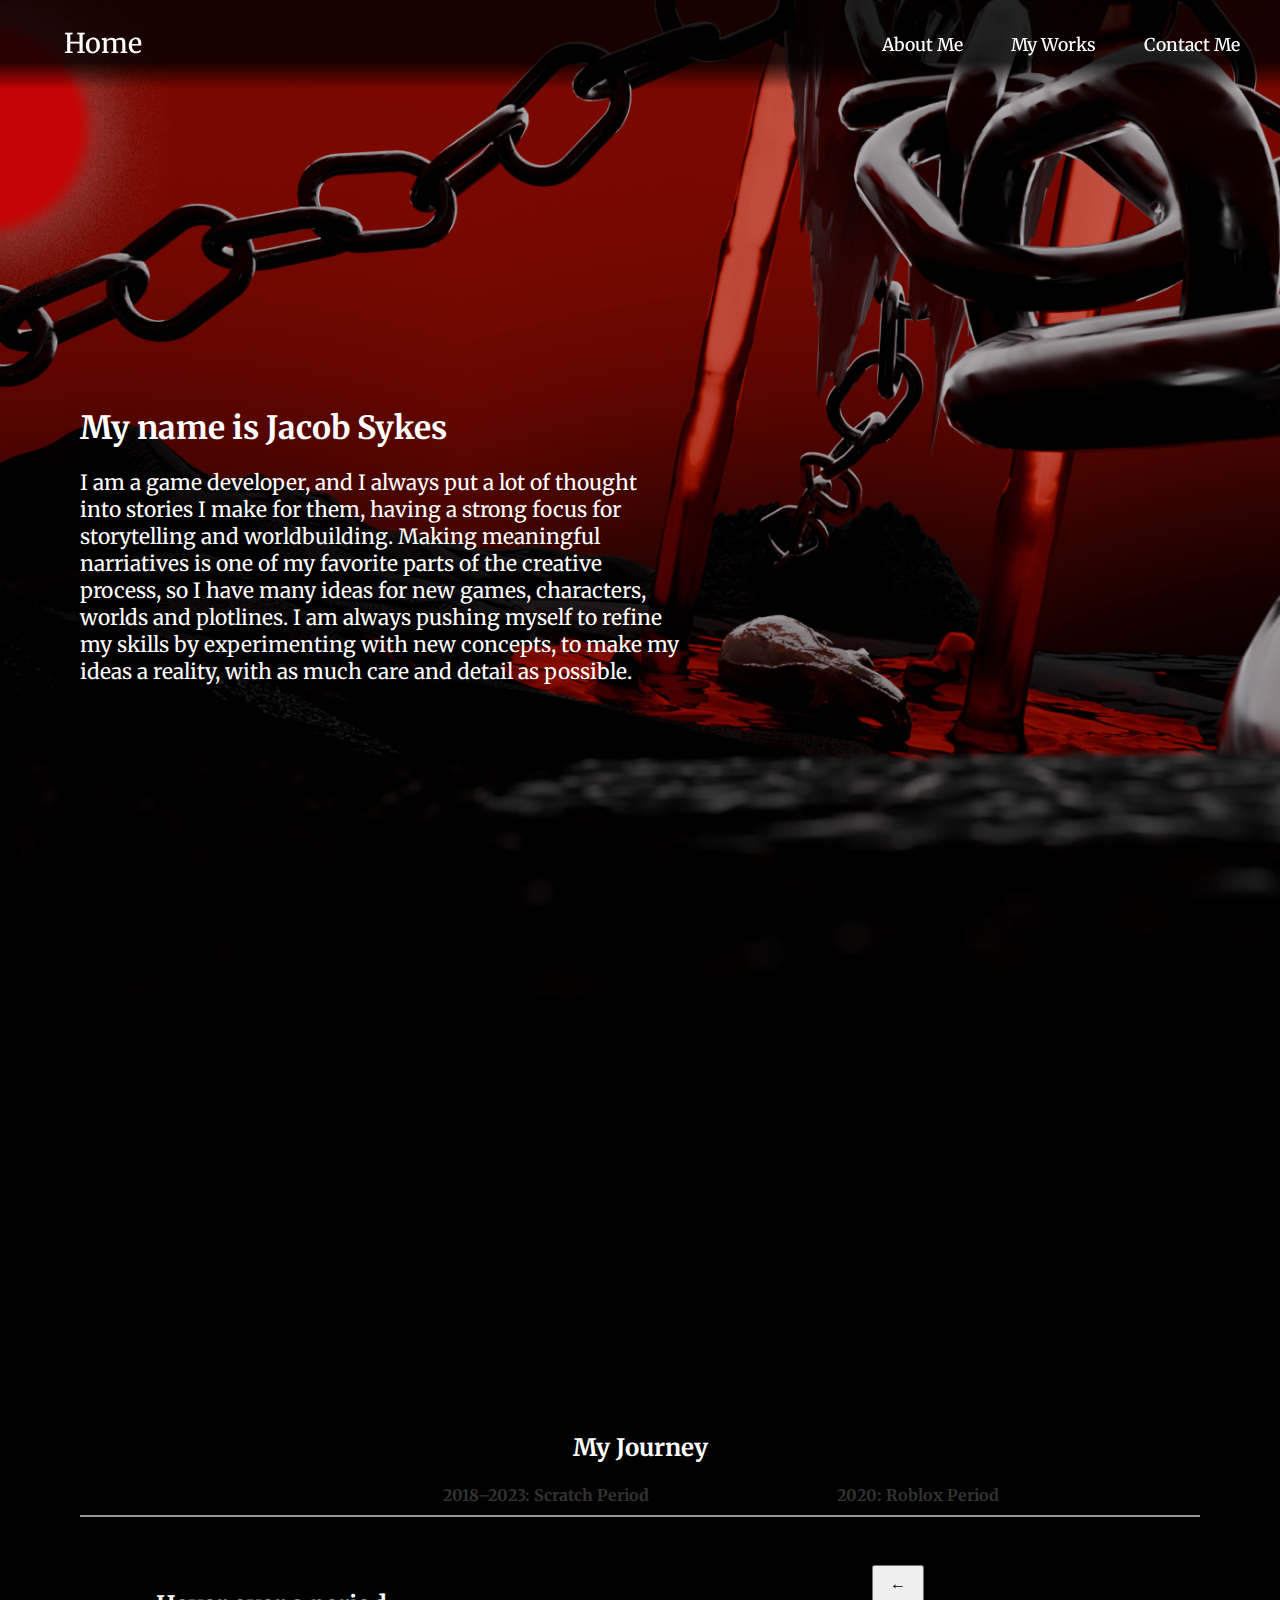
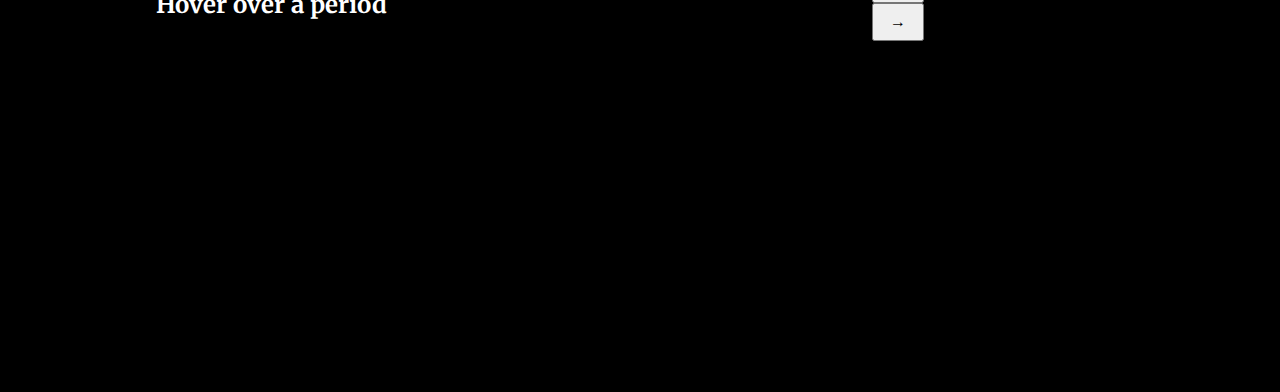
<file: About.html>
<!DOCTYPE html>
<html lang="en">
<head>
    <meta charset="UTF-8">
    <meta name="viewport" content="width=device-width, initial-scale=1.0">
    <link rel="stylesheet" href="AboutStyle.css">
    <title>Document</title>
<!-- Here I linked google fonts to my code, the first two lines connect to google fonts, the third line gets the specific font. -->
    <link rel="preconnect" href="https://fonts.googleapis.com">
    <link rel="preconnect" href="https://fonts.gstatic.com" crossorigin>
    <link href="https://fonts.googleapis.com/css2?family=Merriweather:ital,opsz,wght@0,18..144,300..900;1,18..144,300..900&display=swap" rel="stylesheet">
</head>

<!-- To make the navigation bar at the top of the screen, I have made a header class for the entire navbar itself, a specific class for the home button, since I want it to be on
     a different side to the other buttons, and the other buttons are contained in this own list class. -->
<body>
    <header class="navbar">
        <nav class="nav-container">
            <!-- Different class than the rest of the buttons to allow it to be styled differently -->
            <a class="home-link" href="Index.html">Home</a>
            <!-- Link the href=" " to a html file to change which HTML file is in use, changes the website for example -->
            <ul>
                <li><a href="About.html">About Me</a></li>
                <li><a href="Works.html">My Works</a></li>
                <li><a href="Contact.html">Contact Me</a></li>
            </ul>
        </nav>
    </header>

<!-- The first section, this is the main section of the website, while I could make it into a section class like the others, I have decided not to since its the main part.
     Often times, the main section of a website is named "The hero." Therefor, I decided to name this main class the hero because of that. -->
    <main class="first-section">
    <div class="intro-text">
      <h1>My name is Jacob Sykes</h1>
      <p>I am a game developer, and I always put a lot of thought into stories I make for them, having a strong focus for storytelling and worldbuilding. Making meaningful narriatives is one of my favorite parts of the creative process, so I have many ideas for new games, characters, worlds and plotlines. I am always pushing myself to refine my skills by experimenting with new concepts, to make my ideas a reality, with as much care and detail as possible.</p>
    </div>
  </main>

<section class="second-section">
  <div class="timeline-container">
    <h2>My Journey</h2>

    <div class="timeline">
      <div class="timeline-point" data-period="scratch">
        <span>2018–2023: Scratch Period</span>
      </div>

      <div class="timeline-point" data-period="roblox">
        <span>2020: Roblox Period</span>
      </div>

      <!-- Add more periods as needed -->
    </div>

    <div class="timeline-details">
      <div class="text-content">
        <h3 id="period-title">Hover over a period</h3>
        <p id="period-description"></p>
      </div>

      <div class="image-content">
        <button id="prev-img">←</button>

        <!-- Dynamic media container (image OR video goes here) -->
        <div id="media-container"></div>

        <button id="next-img">→</button>

        <p id="image-caption"></p>
      </div>
    </div>
  </div>
</section>

<!-- This imports javascript into the code. -->
  <script src="snapscroll.js"></script>
  <script src="returntotop.js"></script>
  <script src="AboutTimeline.js"></script>

</body>
</html>
</file>
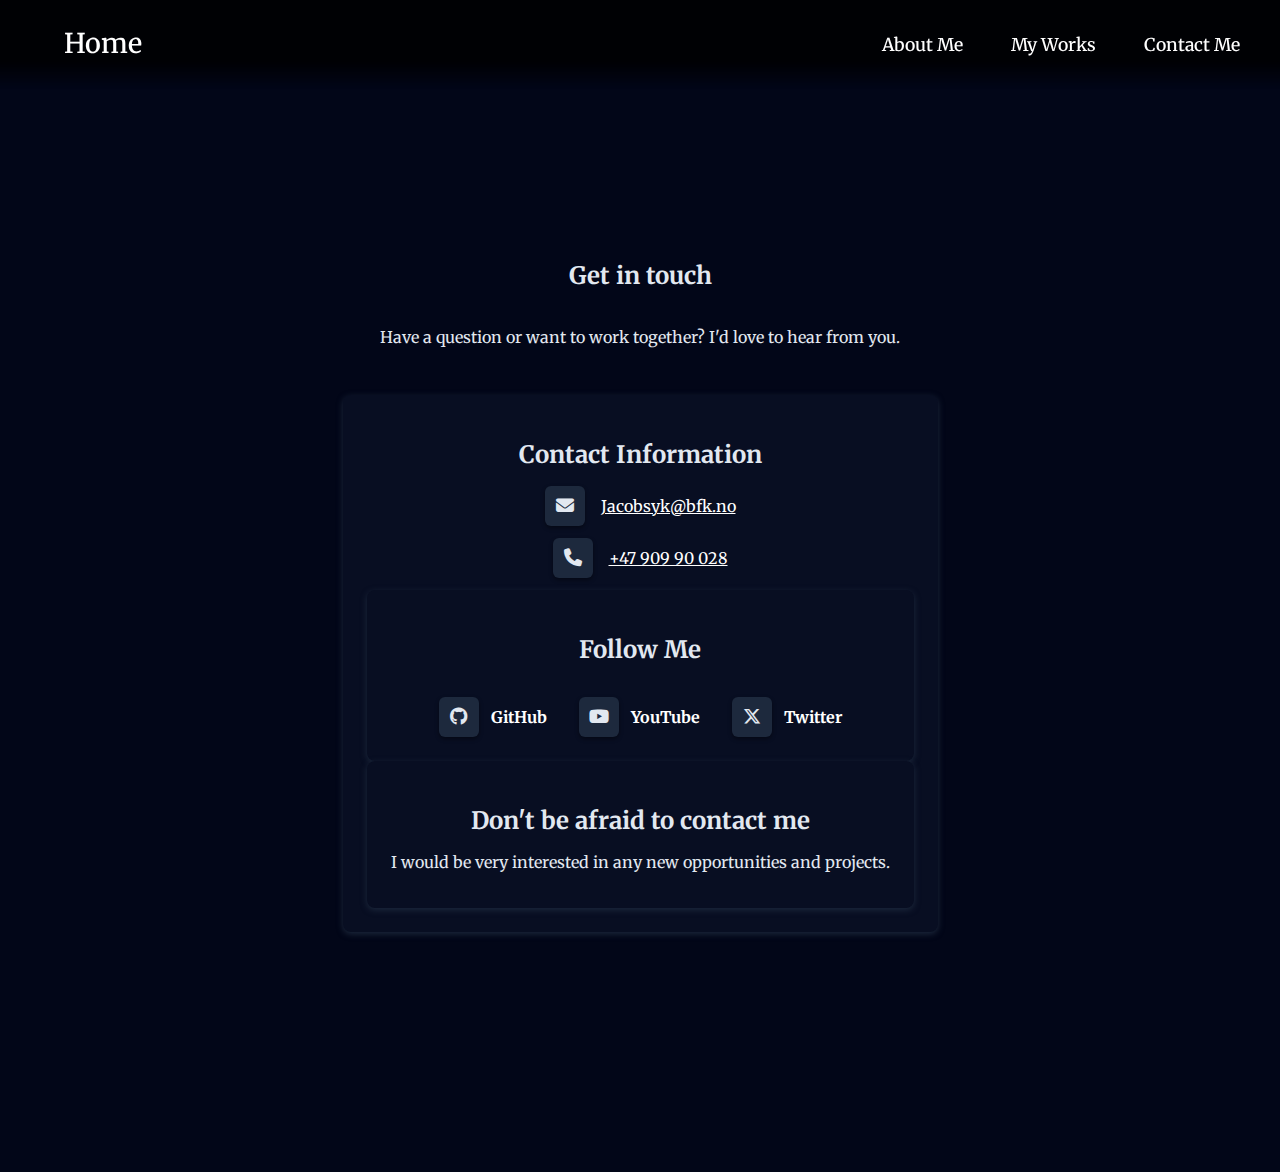
<file: Contact.html>
<!DOCTYPE html>
<html lang="en">
<head>
    <meta charset="UTF-8">
    <meta name="viewport" content="width=device-width, initial-scale=1.0">
    <link rel="stylesheet" href="ContactStyle.css">
    <title>Contact</title>
<!-- Here I linked google fonts to my code, the first two lines connect to google fonts, the third line gets the specific font. -->
    <link rel="preconnect" href="https://fonts.googleapis.com">
    <link rel="preconnect" href="https://fonts.gstatic.com" crossorigin>
    <link href="https://fonts.googleapis.com/css2?family=Merriweather:ital,opsz,wght@0,18..144,300..900;1,18..144,300..900&display=swap" rel="stylesheet">
<!-- Here I linked to font awesome-->
    <link rel="stylesheet" href="https://cdnjs.cloudflare.com/ajax/libs/font-awesome/6.5.0/css/all.min.css">
</head>

<!-- To make the navigation bar at the top of the screen, I have made a header class for the entire navbar itself, a specific class for the home button, since I want it to be on
     a different side to the other buttons, and the other buttons are contained in this own list class. -->
<body>
    <header class="navbar">
        <nav class="nav-container">
            <!-- Different class than the rest of the buttons to allow it to be styled differently -->
            <a class="home-link" href="index.html">Home</a>
            <!-- Link the href=" " to a html file to change which HTML file is in use, changes the website for example -->
            <ul>
                <li><a href="About.html">About Me</a></li>
                <li><a href="Works.html">My Works</a></li>
                <li><a href="Contact.html">Contact Me</a></li>
            </ul>
        </nav>
    </header>


<section class="contact-section">

  <div class="contact-title">
    <h2>Get in touch</h2>
    <p>Have a question or want to work together? I'd love to hear from you.</p>
  </div>


<div class="contact-info">
  <h2>Contact Information</h2>

<p>
  <span class="icon-box"><i class="fa-solid fa-envelope"></i></span>
  <a href="mailto:jacobsyk@bfk.no">Jacobsyk@bfk.no</a>
</p>

<p>
  <span class="icon-box"><i class="fa-solid fa-phone"></i></span>
  <a href="tel:+4790990028">+47 909 90 028</a>
</p>



<div class="socials">
  <h2>Follow Me</h2>

  <div class="socials-links">
    <a href="https://github.com/Icycactus88" target="_blank" class="social-link">
      <span class="icon-box"><i class="fa-brands fa-github"></i></span>
      GitHub
    </a>

    <a href="https://youtube.com/" target="_blank" class="social-link">
      <span class="icon-box"><i class="fa-brands fa-youtube"></i></span>
      YouTube
    </a>

    <a href="https://www.youtube.com/watch?v=dQw4w9WgXcQ" target="_blank" class="social-link">
      <span class="icon-box"><i class="fa-brands fa-x-twitter"></i></span>
      Twitter
    </a>
  </div>
</div>



  <div class="Bottom-text">
    <h2>Don't be afraid to contact me</h2>
    <p>I would be very interested in any new opportunities and projects.</p>
  </div>
</section>

<!-- This imports javascript into the code. -->
  <script src="returntotop.js"></script>
</file>
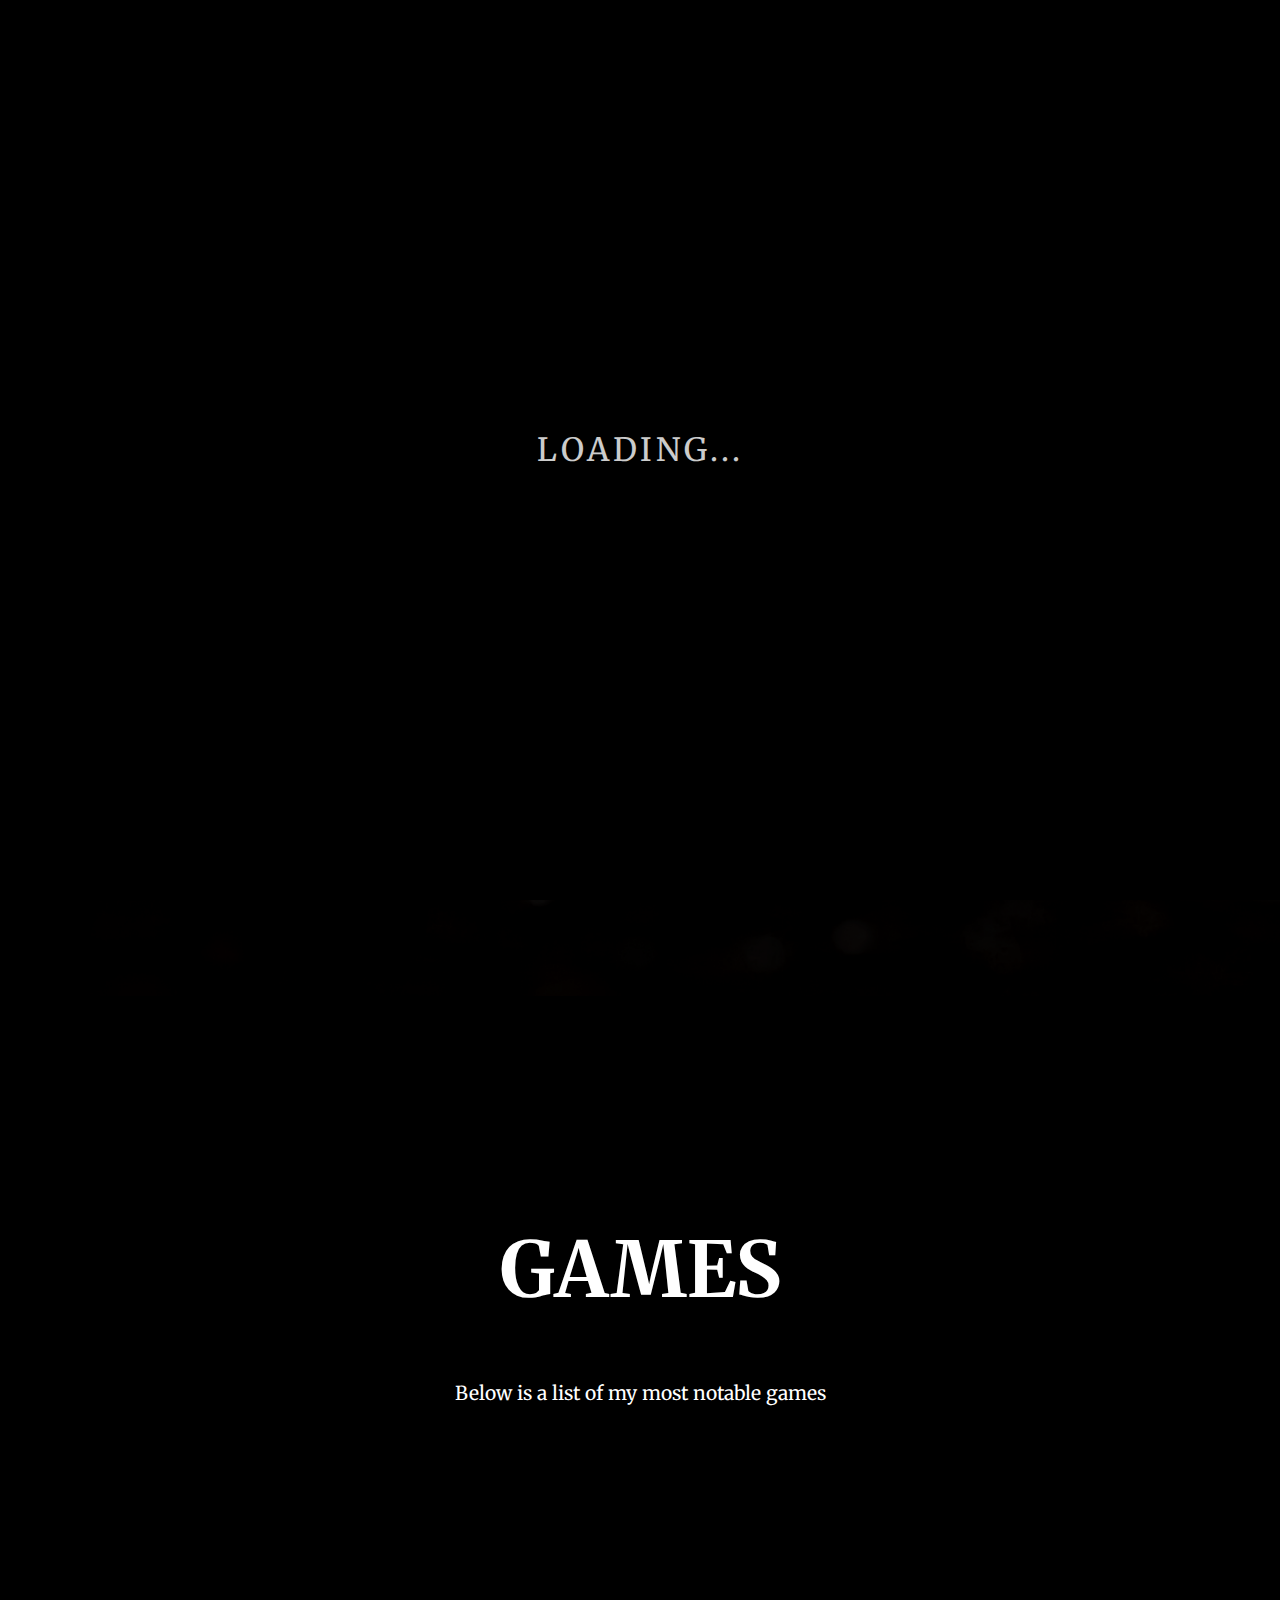
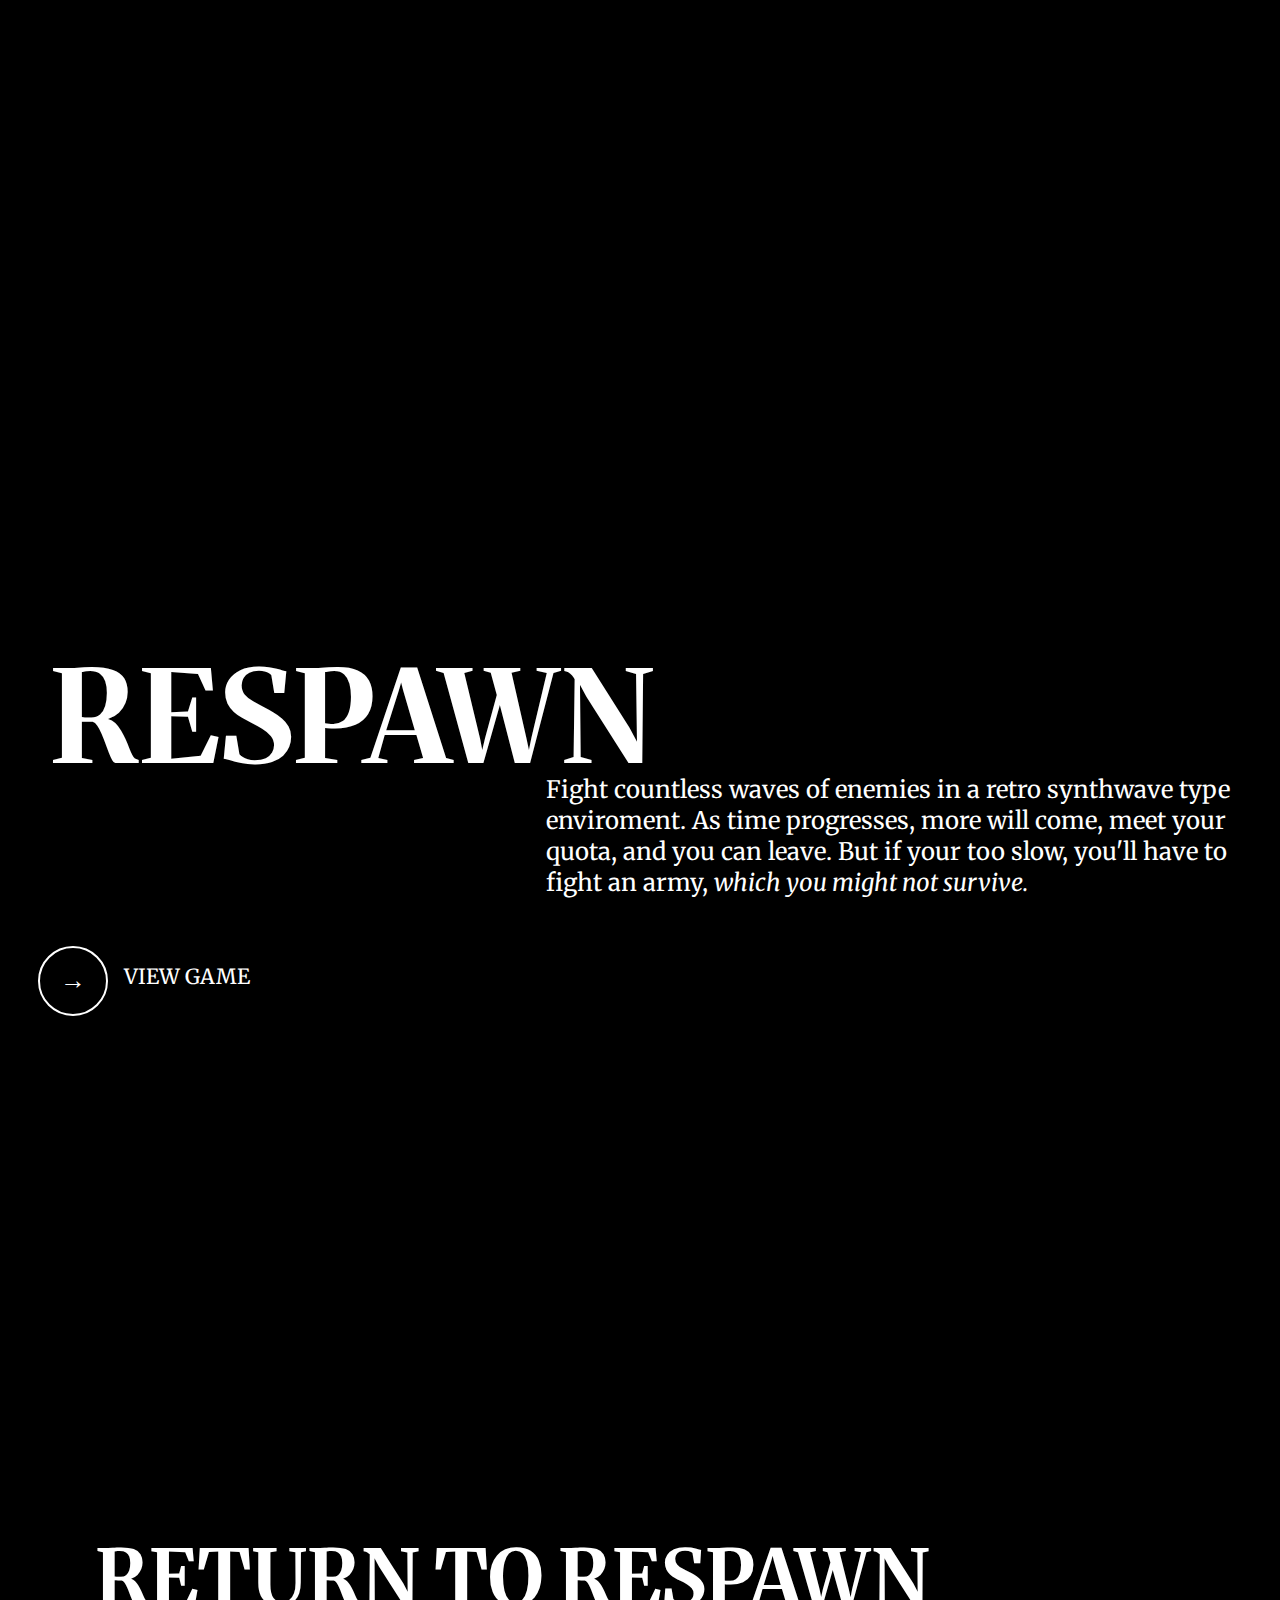
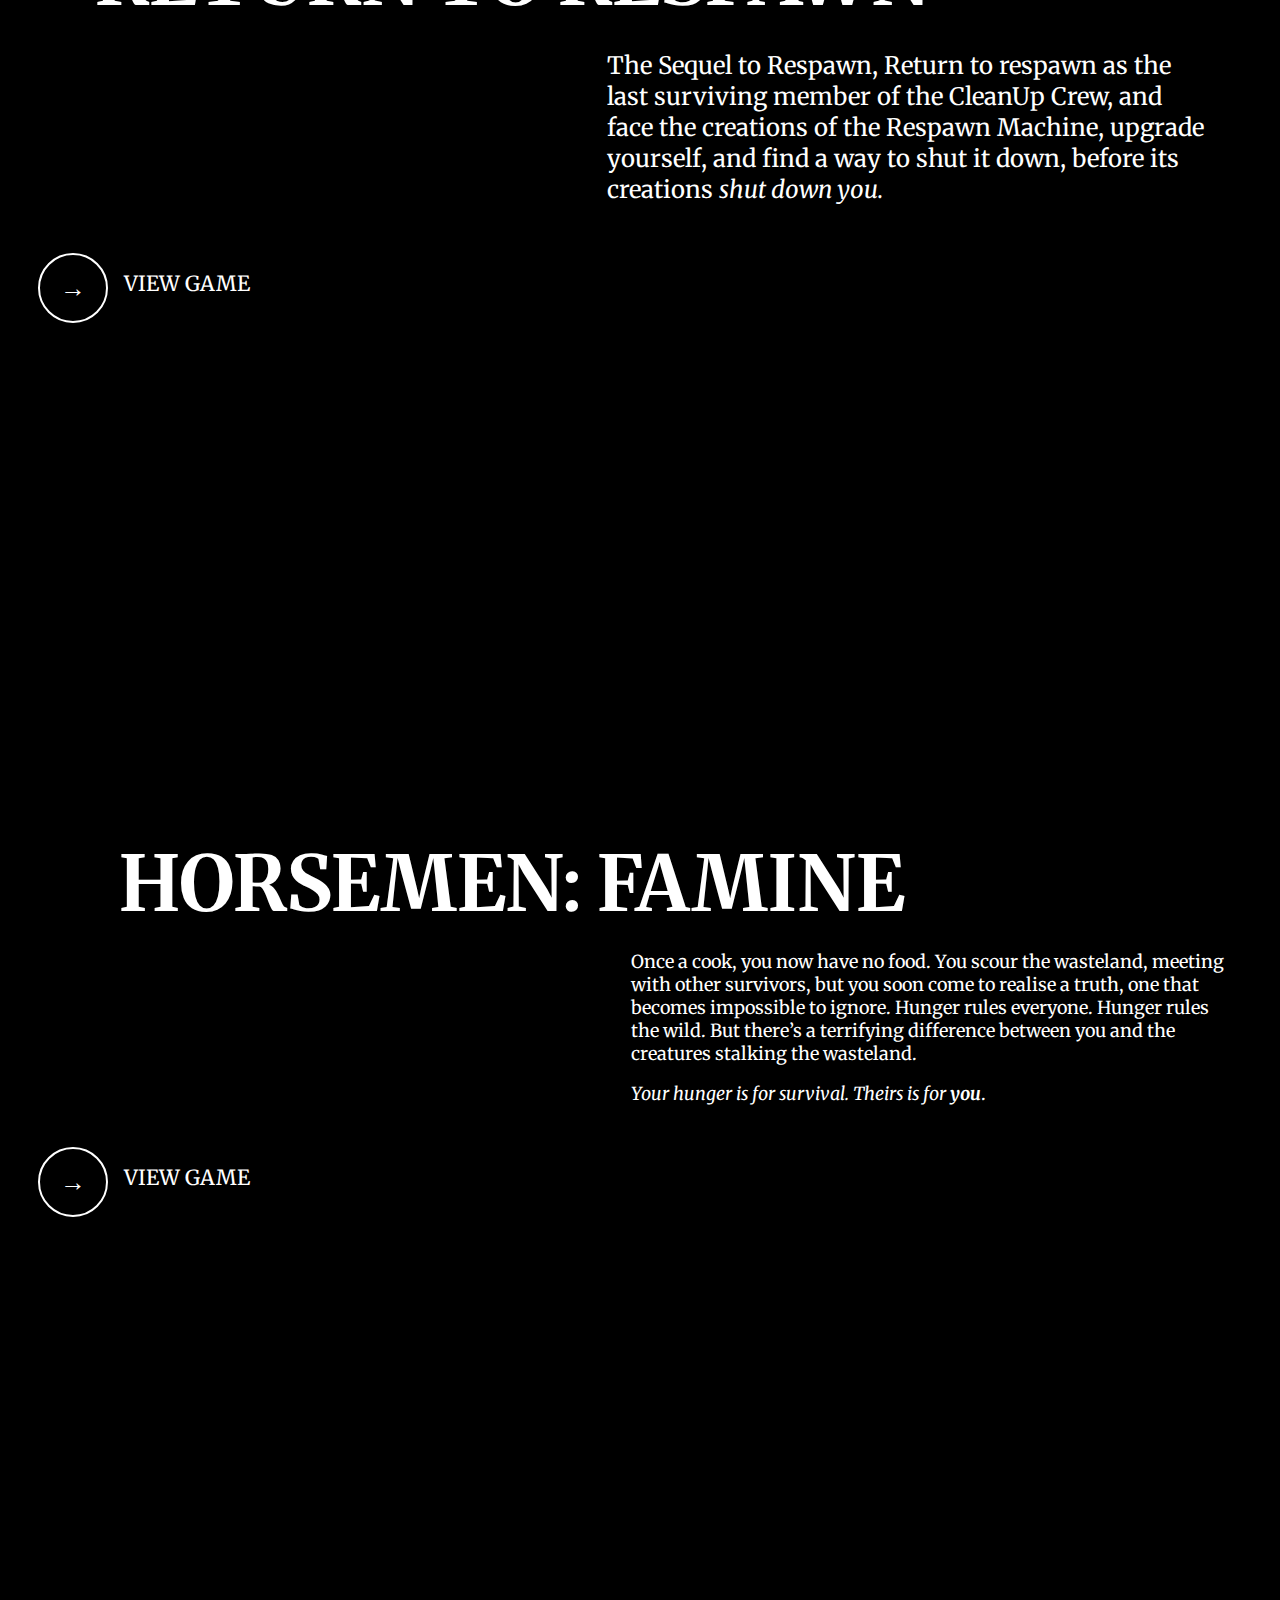
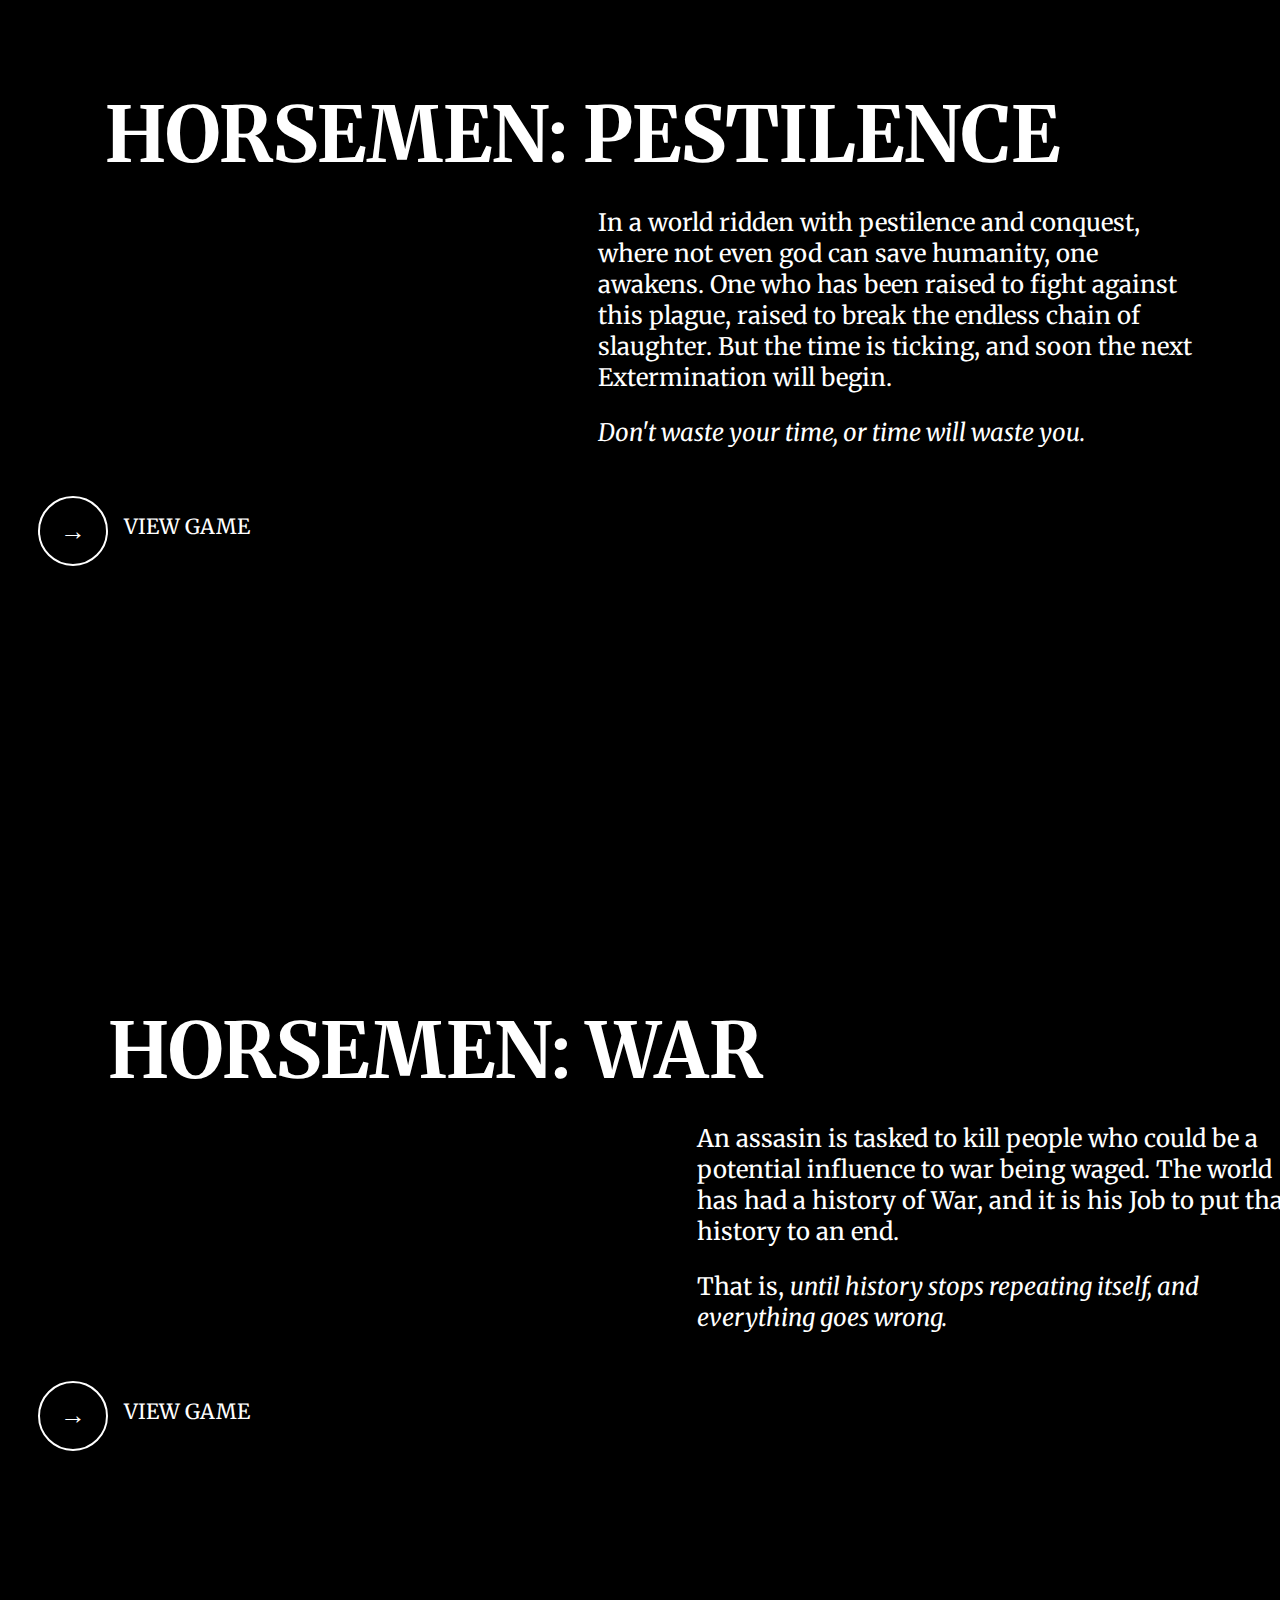
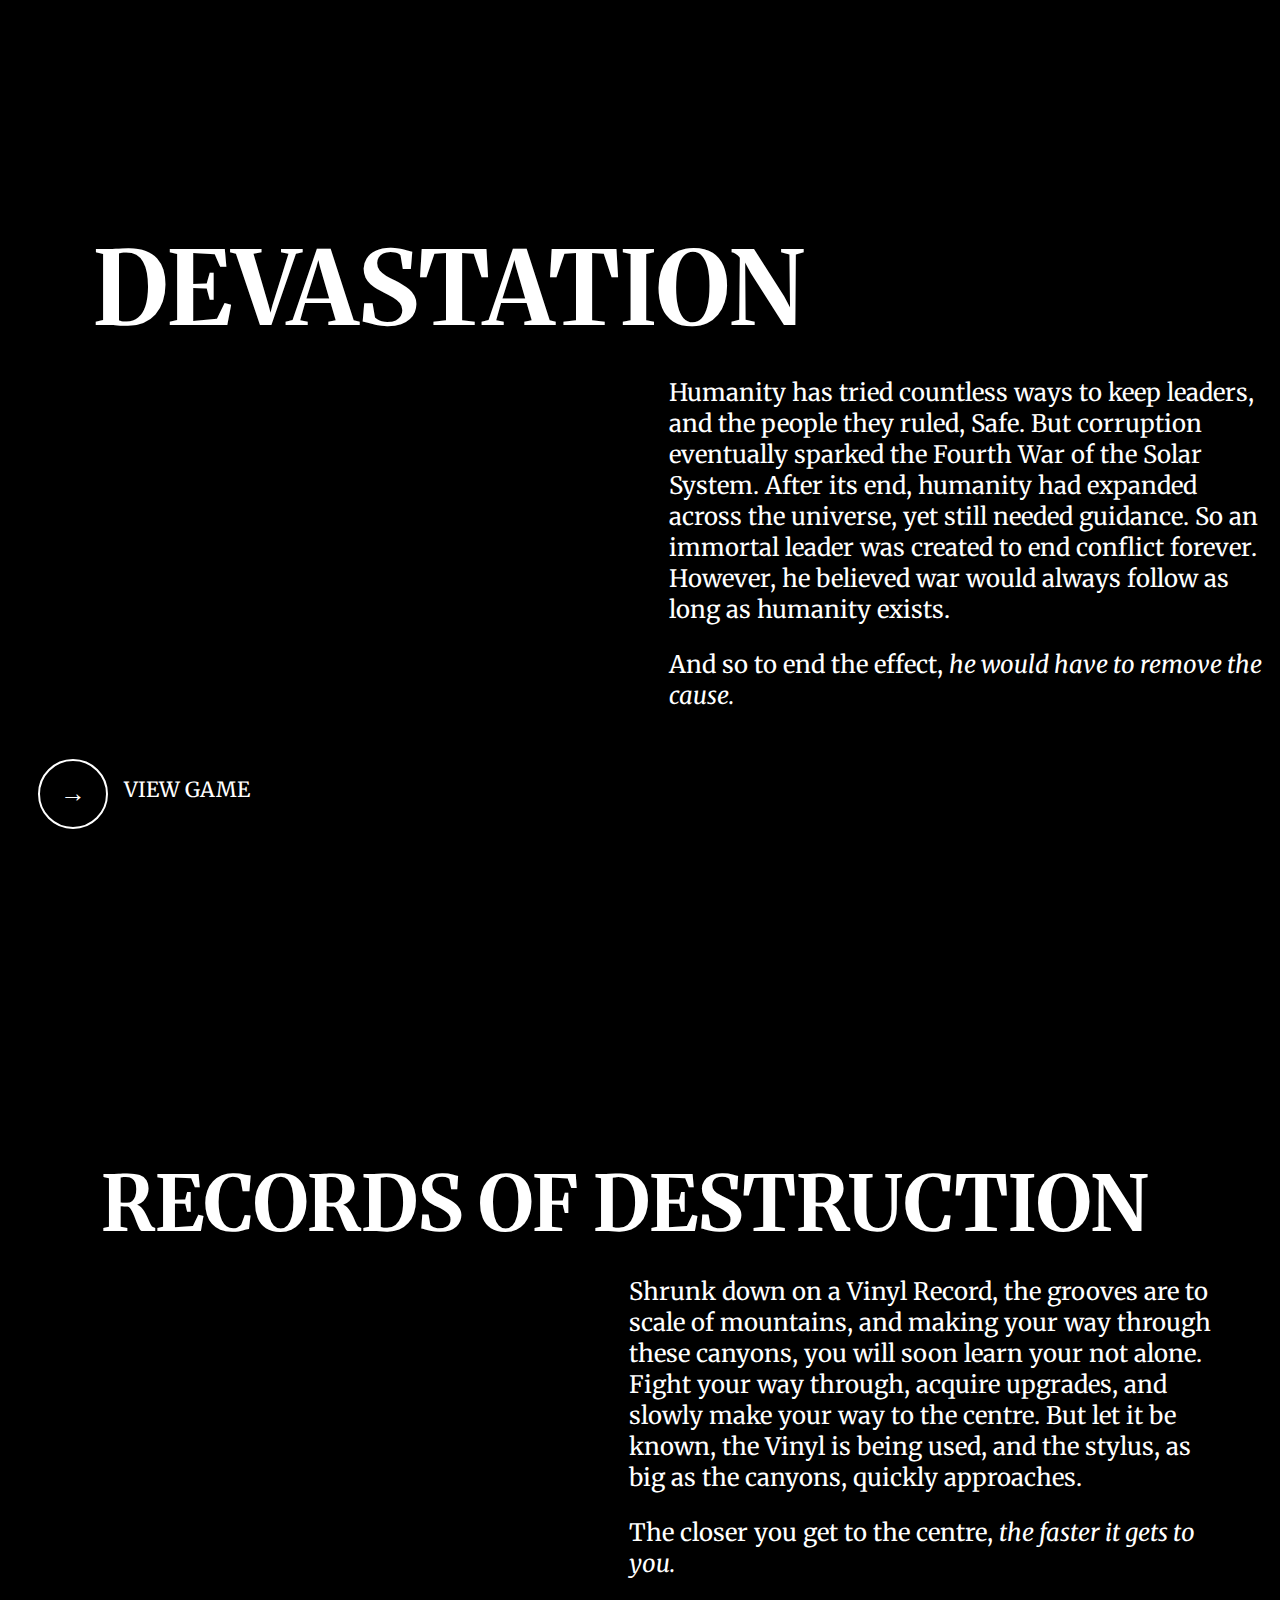
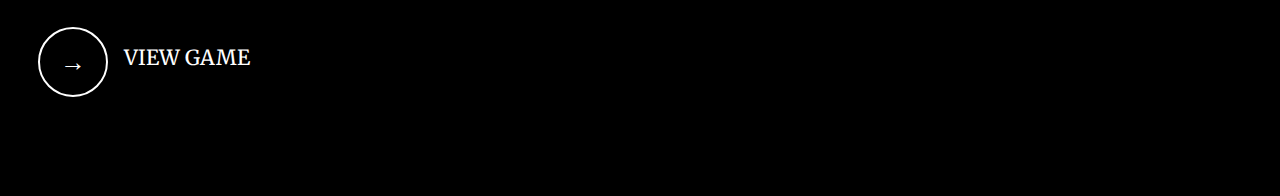
<file: Works.html>
<!DOCTYPE html>
<html lang="en">
<head>
    <meta charset="UTF-8">
    <meta name="viewport" content="width=device-width, initial-scale=1.0">
    <link rel="stylesheet" href="WorksStyle.css">
    <title>Document</title>
<!-- Here I linked google fonts to my code, the first two lines connect to google fonts, the third line gets the specific font. -->
    <link rel="preconnect" href="https://fonts.googleapis.com">
    <link rel="preconnect" href="https://fonts.gstatic.com" crossorigin>
    <link href="https://fonts.googleapis.com/css2?family=Merriweather:ital,opsz,wght@0,18..144,300..900;1,18..144,300..900&display=swap" rel="stylesheet">
</head>

<body>

<div id="loading-screen"> <!-- make the loading screen exist, its at the top to make it show at the top. -->
    <div class="loader-text">LOADING...</div>
</div>

<!-- To make the navigation bar at the top of the screen, I have made a header class for the entire navbar itself, a specific class for the home button, since I want it to be on
     a different side to the other buttons, and the other buttons are contained in this own list class. -->
<body>
    <header class="navbar">
        <nav class="nav-container">
            <!-- Different class than the rest of the buttons to allow it to be styled differently -->
            <a class="home-link" href="Index.html">Home</a>
            <!-- Link the href=" " to a html file to change which HTML file is in use, changes the website for example -->
            <ul>
                <li><a href="About.html">About Me</a></li>
                <li><a href="Works.html">My Works</a></li>
                <li><a href="Contact.html">Contact Me</a></li>
            </ul>
        </nav>
    </header>

<!-- The first section, this is the main section of the website, while I could make it into a section class like the others, I have decided not to since its the main part.
     Often times, the main section of a website is named "The hero." Therefor, I decided to name this main class the hero because of that. -->
    <main class="first-section">
    <div class="intro-text">
      <h1>MY WORKS</h1>
      <p>As a Developer, I have worked on many Projects ranging from Games, Tools, Models and 3D renders in the past.
      <p>I have spent countless hours working and refining my creations to perfection, and all of them to be as accessible to me to add to my other projects, and to modify to fit them.
      </p>Below is a gallery of all my best work.
    </div>
  </main>


<section class="second-section">
  <div class="video-background">
    <iframe
      src="https://www.youtube.com/embed/3n527qiCHCY?autoplay=1&mute=1&loop=1&playlist=3n527qiCHCY&controls=0&modestbranding=1&showinfo=0"
      frameborder="0"
      allow="autoplay; encrypted-media"
      allowfullscreen>
    </iframe>
  </div>

    <div class="content">
        <h2>GAMES</h2>
        <p>Below is a list of my most notable games</p>
    </div>
</section>

<section class="third-section">
  <div class="video-background">
    <iframe
      src="https://www.youtube.com/embed/oNr7A1Hc3qQ?autoplay=1&mute=1&loop=1&playlist=oNr7A1Hc3qQ&controls=0&modestbranding=1&showinfo=0"
      frameborder="0"
      allow="autoplay; encrypted-media"
      allowfullscreen>
    </iframe>
  </div>

  <div class="content">
      <h2>RESPAWN</h2>
      <p>Fight countless waves of enemies in a retro synthwave type enviroment. As time progresses, more will come, meet your quota, and you can leave. But if your too slow, you'll have to fight an army, <em>which you might not survive.</em></p>
  </div>

  <div class="respawn-button-row">
      <button id="ViewRespawn">→</button>
      <span class="respawn-label">VIEW GAME</span>
  </div>
</section>

<section class="fourth-section">
  <div class="video-background">
    <iframe
      src="https://www.youtube.com/embed/oNr7A1Hc3qQ?autoplay=1&mute=1&loop=1&playlist=oNr7A1Hc3qQ&controls=0&modestbranding=1&showinfo=0"
      frameborder="0"
      allow="autoplay; encrypted-media"
      allowfullscreen>
    </iframe>
  </div>

  <div class="content">
      <h2>RETURN TO RESPAWN</h2>
      <p>The Sequel to Respawn, Return to respawn as the last surviving member of the CleanUp Crew, and face the creations of the Respawn Machine, upgrade yourself, and find a way to shut it down, before its creations <em>shut down you.</em></p>
  </div>

  <div class="ReturnRespawn-button-row">
      <button id="ViewReturnRespawn">→</button>
      <span class="ReturnRespawn-label">VIEW GAME</span>
  </div>
</section>

<section class="fifth-section">
  <div class="video-background">
    <iframe
      src="https://www.youtube.com/embed/oNr7A1Hc3qQ?autoplay=1&mute=1&loop=1&playlist=oNr7A1Hc3qQ&controls=0&modestbranding=1&showinfo=0"
      frameborder="0"
      allow="autoplay; encrypted-media"
      allowfullscreen>
    </iframe>
  </div>

  <div class="content">
      <h2>HORSEMEN: FAMINE</h2>
      <p>Once a cook, you now have no food. You scour the wasteland, meeting with other survivors, but you soon come to realise a truth, one that becomes impossible to ignore. Hunger rules everyone. Hunger rules the wild. But there’s a terrifying difference between you and the creatures stalking the wasteland.</p>

<p><em>Your hunger is for survival. Theirs is for <strong>you</strong></em>.</p>
  </div>

  <div class="Famine-button-row">
      <button id="ViewFamine">→</button>
      <span class="Famine-label">VIEW GAME</span>
  </div>
</section>

<section class="sixth-section">
  <div class="video-background">
    <iframe
      src="https://www.youtube.com/embed/oNr7A1Hc3qQ?autoplay=1&mute=1&loop=1&playlist=oNr7A1Hc3qQ&controls=0&modestbranding=1&showinfo=0"
      frameborder="0"
      allow="autoplay; encrypted-media"
      allowfullscreen>
    </iframe>
  </div>

  <div class="content">
      <h2>HORSEMEN: PESTILENCE</h2>
      <p>In a world ridden with pestilence and conquest, where not even god can save humanity, one awakens. One who has been raised to fight against this plague, raised to break the endless chain of slaughter. But the time is ticking, and soon the next Extermination will begin.<p><p><em>Don't waste your time, or time will waste you.</em></p>
  </div>

  <div class="Pestilence-button-row">
      <button id="ViewPestilence">→</button>
      <span class="Pestilence-label">VIEW GAME</span>
  </div>
</section>

<section class="seventh-section">
  <div class="video-background">
    <iframe
      src="https://www.youtube.com/embed/oNr7A1Hc3qQ?autoplay=1&mute=1&loop=1&playlist=oNr7A1Hc3qQ&controls=0&modestbranding=1&showinfo=0"
      frameborder="0"
      allow="autoplay; encrypted-media"
      allowfullscreen>
    </iframe>
  </div>

  <div class="content">
      <h2>HORSEMEN: WAR</h2>
      <p>An assasin is tasked to kill people who could be a potential influence to war being waged. The world has had a history of War, and it is his Job to put that history to an end.<p><p>That is, <em>until history stops repeating itself, and everything goes wrong.</em></p>
  </div>

  <div class="War-button-row">
      <button id="ViewWar">→</button>
      <span class="War-label">VIEW GAME</span>
  </div>
</section>

<section class="eigth-section">
  <div class="video-background">
    <iframe
      src="https://www.youtube.com/embed/oNr7A1Hc3qQ?autoplay=1&mute=1&loop=1&playlist=oNr7A1Hc3qQ&controls=0&modestbranding=1&showinfo=0"
      frameborder="0"
      allow="autoplay; encrypted-media"
      allowfullscreen>
    </iframe>
  </div>

  <div class="content">
      <h2>DEVASTATION</h2>
      <p>Humanity has tried countless ways to keep leaders, and the people they ruled, Safe. But corruption eventually sparked the Fourth War of the Solar System. After its end, humanity had expanded across the universe, yet still needed guidance. So an immortal leader was created to end conflict forever. However, he believed war would always follow as long as humanity exists. <p> <p> And so to end the effect, <em>he would have to remove the cause.</em></p>
  </div>

  <div class="Devastation-button-row">
      <button id="ViewDevastation">→</button>
      <span class="Devastation-label">VIEW GAME</span>
  </div>
</section>

<section class="ninth-section">
  <div class="video-background">
    <iframe
      src="https://www.youtube.com/embed/oNr7A1Hc3qQ?autoplay=1&mute=1&loop=1&playlist=oNr7A1Hc3qQ&controls=0&modestbranding=1&showinfo=0"
      frameborder="0"
      allow="autoplay; encrypted-media"
      allowfullscreen>
    </iframe>
  </div>

  <div class="content">
      <h2>RECORDS OF DESTRUCTION</h2>
      <p>Shrunk down on a Vinyl Record, the grooves are to scale of mountains, and making your way through these canyons, you will soon learn your not alone. Fight your way through, acquire upgrades, and slowly make your way to the centre. But let it be known, the Vinyl is being used, and the stylus, as big as the canyons, quickly approaches. <p>The closer you get to the centre, <em>the faster it gets to you.</em></p>
  </div>

  <div class="Records-button-row">
      <button id="ViewRecords">→</button>
      <span class="Records-label">VIEW GAME</span>
  </div>
</section>

<!-- Back to top button. This merely makes a back to top button exist, I will write the code for it in Javascript. -->
<button id="ReturnTop">↑</button>

<!-- This imports javascript into the code. -->
  <script src="loading.js"></script>
  <script src="returntotop.js"></script>
  <script src="snapscroll.js"></script>

</body>
</html>
</file>
<file: AboutStyle.css>
body {
  margin: 0;
  font-family: 'Merriweather';
  color: white;
  background: black;
  position: relative;
  box-sizing: border-box;
  overflow-x: hidden;
}

.navbar {
  background: linear-gradient(to bottom, rgba(0, 0, 0, 0.8) 70%, transparent);
  padding: 1rem;
  position: fixed;
  width: 100%;
  top: 0;
  z-index: 10;
}

.nav-container {
    display: flex;
    justify-content: space-between;
    align-items: center;
}

.navbar ul {
  list-style: none;
  display: flex;
  gap: 3rem;
  justify-content: flex-end;
  align-items: center;
  width: 95%;
  z-index: 10;
  font-size: 1.1rem;
  margin-right: 3.5rem;
}

.home-link {
    margin-left: 3rem;
    color: white;
    text-decoration: none;
    font-weight: 600;
    font-size: 1.7rem;
    z-index: 10;
}


.navbar a {
  position: relative;
  text-decoration: none;
  color: white;
  padding-bottom: 4px;
  font-weight: 500;
  font-family: 'Merriweather';
  
}

.navbar a::after {
  content: "";
  position: absolute;
  left: 0;
  bottom: 0;
  height: 2px;
  width: 0%;
  background-color: white;
  transition: width 0.7s ease; /* Adjusts line speed thing */
}

.navbar a:hover::after {
  width: 100%;
}



.first-section {
  position: relative;          /* contains the overlay */
  height: 100vh;
  padding: 6rem 5rem 0;
  display: flex;
  justify-content: space-between;
  align-items: center;
  
  background: url('assets/Please.png') no-repeat center center / cover;
  background-attachment: scroll;

  overflow: hidden;            /* prevents overlay from leaking */
}

.first-section::before {
  content: "";
  position: absolute;
  inset: 0;
  background: rgba(0, 0, 0, 0.2); /* adjust darkness here */
  z-index: 0;
  
}

.first-section > * {
  position: relative;
  z-index: 1;
}

.first-section p {
  max-width: 600px;
  font-size: 21px;
}

.second-section {
  position: relative;
  height: 100vh;
  padding: 6rem 5rem 0;
  display: flex;
  flex-direction: column;
  justify-content: center;
  align-items: center;
  background: #000000;
  overflow: hidden;
}

.timeline-container {
  width: 100%;
  max-width: 1200px;
  display: flex;
  flex-direction: column;
  align-items: center;
}

.timeline {
  display: flex;
  justify-content: space-evenly;
  align-items: center;
  position: relative;
  width: 100%;
  border-top: 2px solid #999;
  margin: 2rem 0;
}

.timeline-point {
  position: relative;
  margin: 0 2rem;
  cursor: pointer;
  transition: transform 0.2s ease; /* Due to the hovering event below, without this script the text would instantly become a bit larger when you hover over it. This script makes there a transition when it becomes bigger, making it a lot smoother. How long the transition can last can be adjusted with the numbers. */
}

.timeline-point:hover {
  transform: scale(1.1); /* makes the text on the timeline bigger when you hover over it */
}

.timeline-point span {
  position: absolute;
  top: -2rem;
  font-size: 1rem;
  font-weight: bold;
  color: #333;
  white-space: nowrap;
}

.timeline-details {
  display: flex;
  justify-content: space-between;
  align-items: flex-start;
  gap: 2rem;
  width: 100%;
  max-width: 1000px;
}

.text-content {
  flex: 1;
  padding: 1rem;
}

.text-content h3 {
  font-size: 1.5rem;
  margin-bottom: 1rem;
}

.text-content p {
  font-size: 1rem;
  line-height: 1.6;
}

.image-content {
  flex: 1;
  text-align: center;
  padding: 1rem;
}

.image-content img {
  max-width: 100%;
  height: auto;
  border-radius: 8px;
  border: 1px solid #ccc;
}

.image-content button {
  margin: 0 0.5rem;
  padding: 0.5rem 1rem;
  font-size: 1rem;
  cursor: pointer;
}

.image-content p {
  margin-top: 0.5rem;
  font-size: 0.9rem;
  color: #666;
}

#ReturnTop {
  position: fixed;
  bottom: -80px;              /* start off-screen */
  left: 50%;
  transform: translateX(-50%);
  width: 55px;
  height: 55px;
  border-radius: 50%;
  border: none;
  background-color: rgba(0, 0, 0, 0.7);
  color: white;
  font-size: 1.6rem;
  cursor: pointer;
  display: flex;
  justify-content: center;
  align-items: center;
  z-index: 999;

  opacity: 0;
  transition:
    bottom 0.5s ease,
    opacity 0.5s ease;
}

#ReturnTop.show {
  bottom: 30px;               /* glides up into view */
  opacity: 1;
}
</file>
<file: ContactStyle.css>
body {
  margin: 0;
  font-family: 'Merriweather';
  color: white;
  background: #020618;
  position: relative;
  box-sizing: border-box;
  overflow-x: hidden;
}

.navbar {
  background: linear-gradient(to bottom, rgba(0, 0, 0, 0.8) 70%, transparent);
  padding: 1rem;
  position: fixed;
  width: 100%;
  top: 0;
  z-index: 10;
}

.nav-container {
    display: flex;
    justify-content: space-between;
    align-items: center;
}

.navbar ul {
  list-style: none;
  display: flex;
  gap: 3rem;
  justify-content: flex-end;
  align-items: center;
  width: 95%;
  z-index: 10;
  font-size: 1.1rem;
  margin-right: 3.5rem;
}

.home-link {
    margin-left: 3rem;
    color: white;
    text-decoration: none;
    font-weight: 600;
    font-size: 1.7rem;
    z-index: 10;
}


.navbar a {
  position: relative;
  text-decoration: none;
  color: white;
  padding-bottom: 4px;
  font-weight: 500;
  font-family: 'Merriweather';
  
}

.navbar a::after {
  content: "";
  position: absolute;
  left: 0;
  bottom: 0;
  height: 2px;
  width: 0%;
  background-color: white;
  transition: width 0.7s ease; /* Adjusts line speed thing */
}

.navbar a:hover::after {
  width: 100%;
}

.contact-section {
  display: flex;
  flex-direction: column;
  align-items: center;
  gap: 2rem;
  padding: 15rem;
  color: #E2E8F0;
}

.contact-title {
  display: flex;
  flex-direction: column;
  align-items: center;
}
.contact-info p {
  display: flex;
  align-items: center;
  gap: 16px;
  margin: 12px 0;
  justify-content: center;
}

.contact-info a {
  color: white;
}

.contact-info i {
  font-size: 1.2rem;
  color: #ffffff; /* change to your theme color */
}


.icon-box {
  width: 40px;
  height: 40px;
  background-color: #1D293D;
  border-radius: 6px;
  display: flex;
  justify-content: center;
  align-items: center;
  flex-shrink: 0;
  box-shadow: 0 2px 4px rgba(0, 0, 0, 0.4);
}

.icon-box i {
  font-size: 18px;
  color: #E2E8F0;
}


.contact-info, .socials, .Bottom-text {
  background: #080E22;
  padding: 1.5rem;
  border-radius: 8px;
  box-shadow: 0 2px 6px #1D293D;
  text-align: center;
}

.contact-info h2, .socials h2, .Bottom-text h2 {
  margin-bottom: 1rem;
  color: #E2E8F0;
  display: flex;
  justify-content: space-evenly;
  align-items: center;
  text-align: center;
}

.socials .icon {
  display: flex;
  justify-content: space-evenly;
  align-items: center;
  display: inline-block;
  margin-right: 1rem;
  text-decoration: none;
  font-weight: bold;
  color: #E2E8F0;
}

.socials {
  display: flex;
  flex-direction: column;
  align-items: center;
  gap: 1rem;
}

.socials-links {
  display: flex;
  flex-direction: row;
  gap: 2rem;
}

.social-link {
  display: flex;
  align-items: center;
  gap: 12px;
  text-decoration: none;
  color: #E2E8F0;
  font-weight: bold;
}

.socials .github:hover { color: #333; }
.socials .youtube:hover { color: #ff0000; }
.socials .twitter:hover { color: #1da1f2; }
</file>
<file: WorksStyle.css>
body {
  margin: 0;
  font-family: 'Merriweather';
  color: white;
  background: black;
  position: relative;
  box-sizing: border-box;
  overflow-x: hidden;
}

.navbar {
  background: linear-gradient(to bottom, rgba(0, 0, 0, 0.8) 70%, transparent);
  padding: 1rem;
  position: fixed;
  width: 100%;
  top: 0;
  z-index: 10;
}

.nav-container {
    display: flex;
    justify-content: space-between;
    align-items: center;
}

.navbar ul {
  list-style: none;
  display: flex;
  gap: 3rem;
  justify-content: flex-end;
  align-items: center;
  width: 95%;
  z-index: 10;
  font-size: 1.1rem;
  margin-right: 3.5rem;
}

.home-link {
    margin-left: 3rem;
    color: white;
    text-decoration: none;
    font-weight: 600;
    font-size: 1.7rem;
    z-index: 10;
}


.navbar a {
  position: relative;
  text-decoration: none;
  color: white;
  padding-bottom: 4px;
  font-weight: 500;
  font-family: 'Merriweather';
  
}

.navbar a::after {
  content: "";
  position: absolute;
  left: 0;
  bottom: 0;
  height: 2px;
  width: 0%;
  background-color: white;
  transition: width 0.7s ease; /* Adjusts line speed thing */
}

.navbar a:hover::after {
  width: 100%;
}

.first-section {
  position: relative;          /* contains the overlay */
  height: 100vh;
  padding: 6rem 5rem 0;
  display: flex;
  justify-content: space-between;
  align-items: center;
  
  background: url('assets/Please.png') no-repeat center center / cover;
  background-attachment: scroll;

  overflow: hidden;            /* prevents overlay from leaking */
}

.intro-text h1 {
  font-size: clamp(2.5rem, 6vw, 8rem);
  margin-bottom: 1rem;
  margin-top: -15rem;
}

.intro-text {
  max-width: 50%;
  font-size: clamp(0.9rem, 1.5vw, 1.1rem);
  text-align: right;
}

.first-section::before {
  content: "";
  position: absolute;
  inset: 0;
  background: rgba(0, 0, 0, 0.2); /* adjust darkness here */
  z-index: 0;
}

.first-section > * {
  position: relative;
  z-index: 1;
}


.second-section {
  position: relative;
  height: 100vh;
  display: flex;
  flex-direction: column;
  align-items: center;
  justify-content: center; /* center vertically */
  padding: 0rem 2rem;
  text-align: left;
  gap: 1rem;
  overflow: hidden;
  font-size: clamp(1rem, 1.5vw, 2rem);
}

.second-section h2 {
  display: flex;
  justify-content: center;
  margin-top: clamp(-30rem, calc(1.3vw + -15.125rem), -2rem);
  font-size: clamp(4rem, 6vw, 5rem);;
}


.third-section {
  position: relative;
  height: 100vh;
  display: flex;
  flex-direction: column;
  align-items: center;
  justify-content: center; /* center vertically */
  padding: 0rem 2rem;
  text-align: left;
  gap: 1rem;
  overflow: hidden;
}

.third-section .content {
  position: relative;
  z-index: 2;
}

.third-section h2 {
  margin-top: 10rem;
  margin-bottom: -3rem;
  font-family: 'Merriweather';
  position: relative;
  left: clamp(-15rem, -60vw, -80rem);
  font-size: clamp(2rem, 10vw, 12rem);
}


.third-section p {
  max-width: 700px;
  transform: translateX(clamp(1rem, 20vw, 30rem));
  font-size: clamp(1.5rem, 1.5vw, 2.5rem);
}

/* Larger screens */
@media (min-width: 1600px) {
  .third-section P {
  max-width: 700px;
  transform: translateX(clamp(24rem, 30vw, 31rem));
  }
}

#ViewRespawn {
  position: relative;
  margin-top: 0.5rem;
  width: 70px;
  height: 70px;
  border-radius: 50%;
  border: 2px solid white;
  background-color: rgba(0, 0, 0, 0);
  color: white;
  font-size: 1.6rem;
  cursor: pointer;
  display: flex;
  justify-content: center;
  align-items: center;
  z-index: 2;
}

.respawn-button-row {
  position: relative;
  left: clamp(-36rem, -30vw, -31rem); /* align with title */
  display: flex;
  align-items: center;
  gap: 1rem; /* space between circle and text */
}

.respawn-label {
  font-size: 1.3rem;
  color: white;
  position: relative;
}

.respawn-label::after {
  content: "";
  position: absolute;
  left: 0;
  bottom: 0;
  height: 2px;
  width: 0%;
  background-color: white;
  transition: width 0.7s ease;
}

#ViewRespawn:hover + .respawn-label::after,
.respawn-label:hover::after {
  width: 100%; 
}


#ViewRespawn:hover {
  background: rgba(255,255,255,0.2);
}

.fourth-section {
  position: relative;
  height: 100vh;
  display: flex;
  flex-direction: column;
  align-items: center;
  justify-content: center; /* center vertically */
  padding: 0rem 2rem;
  text-align: left;
  gap: 1rem;
  overflow: hidden;
}


.fourth-section .content {
  position: relative;
  z-index: 2;
}

/* Default: small screens */
.fourth-section h2 {
  margin-top: 10rem;
  margin-bottom: 0rem;
  font-family: 'Merriweather';
  position: relative;
  left: clamp(-10rem, -10vw, 10rem);
  font-size: clamp(2rem, 6vw, 8rem);
}

/* Larger screens */
@media (min-width: 1600px) {
  .fourth-section h2 {
    left: clamp(-2rem, -10vw, 10rem);
  }
}


.fourth-section p {
  max-width: 600px;
  transform: translateX(clamp(24rem, 25vw, 34rem));
  font-size: clamp(1.5rem, 1.5vw, 2.5rem);
}

/* Larger screens */
@media (min-width: 1600px) {
  .fourth-section P {
  max-width: 700px;
  transform: translateX(clamp(24rem, 35vw, 45rem));
  }
}

#ViewReturnRespawn {
  position: relative;
  margin-top: 0.5rem;
  width: 70px;
  height: 70px;
  border-radius: 50%;
  border: 2px solid white;
  background-color: rgba(0, 0, 0, 0);
  color: white;
  font-size: 1.6rem;
  cursor: pointer;
  display: flex;
  justify-content: center;
  align-items: center;
  z-index: 2;
}

.ReturnRespawn-button-row {
  position: relative;
  left: clamp(-36rem, -30vw, -31rem); /* align with title */
  display: flex;
  align-items: center;
  gap: 1rem; /* space between circle and text */
}

.ReturnRespawn-label {
  font-size: 1.3rem;
  color: white;
  position: relative;
}

.ReturnRespawn-label::after {
  content: "";
  position: absolute;
  left: 0;
  bottom: 0;
  height: 2px;
  width: 0%;
  background-color: white;
  transition: width 0.7s ease;
}

#ViewReturnRespawn:hover + .ReturnRespawn-label::after,
.ReturnRespawn-label:hover::after {
  width: 100%; 
}


#ViewReturnRespawn:hover {
  background: rgba(255,255,255,0.2);
}


.fifth-section {
  position: relative;
  height: 100vh;
  display: flex;
  flex-direction: column;
  align-items: center;
  justify-content: center; /* center vertically */
  padding: 0rem 2rem;
  text-align: left;
  gap: 1rem;
  overflow: hidden;
}


.fifth-section .content {
  position: relative;
  z-index: 2;
}

/* Default: small screens */
.fifth-section h2 {
  margin-top: 10rem;
  margin-bottom: 0rem;
  font-family: 'Merriweather';
  position: relative;
  left: clamp(-10rem, -10vw, 10rem);
  font-size: clamp(2rem, 6vw, 8rem);
}

/* Larger screens */
@media (min-width: 1600px) {
  .fifth-section h2 {
    left: clamp(-2rem, -10vw, 10rem);
  }
}


.fifth-section p {
  max-width: 600px;
  transform: translateX(clamp(24rem, 25vw, 34rem));
  font-size: clamp(1rem, 1.4vw, 1.5rem);
}

/* Larger screens */
@media (min-width: 1600px) {
  .fifth-section P {
  max-width: 700px;
  transform: translateX(clamp(24rem, 35vw, 45rem));
  }
}

#ViewFamine {
  position: relative;
  margin-top: 0.5rem;
  width: 70px;
  height: 70px;
  border-radius: 50%;
  border: 2px solid white;
  background-color: rgba(0, 0, 0, 0);
  color: white;
  font-size: 1.6rem;
  cursor: pointer;
  display: flex;
  justify-content: center;
  align-items: center;
  z-index: 2;
}

.Famine-button-row {
  position: relative;
  left: clamp(-36rem, -30vw, -31rem); /* align with title */
  display: flex;
  align-items: center;
  gap: 1rem; /* space between circle and text */
}

.Famine-label {
  font-size: 1.3rem;
  color: white;
  position: relative;
}

.Famine-label::after {
  content: "";
  position: absolute;
  left: 0;
  bottom: 0;
  height: 2px;
  width: 0%;
  background-color: white;
  transition: width 0.7s ease;
}

#ViewFamine:hover + .Famine-label::after,
.Famine-label:hover::after {
  width: 100%; 
}


#ViewFamine:hover {
  background: rgba(255,255,255,0.2);
}

.sixth-section {
  position: relative;
  height: 100vh;
  display: flex;
  flex-direction: column;
  align-items: center;
  justify-content: center; /* center vertically */
  padding: 0rem 2rem;
  text-align: left;
  gap: 1rem;
  overflow: hidden;
}


.sixth-section .content {
  position: relative;
  z-index: 2;
}

/* Default: small screens */
.sixth-section h2 {
  margin-top: 10rem;
  margin-bottom: 0rem;
  font-family: 'Merriweather';
  position: relative;
  left: clamp(-5rem, -4.5vw, 10rem);
  font-size: clamp(2rem, 6vw, 8rem);
}

/* Larger screens */
@media (min-width: 1600px) {
  .sixth-section h2 {
    left: clamp(4rem, 4vw, 10rem);
  }
}


.sixth-section p {
  max-width: 600px;
  transform: translateX(clamp(24rem, 34vw, 40rem));
  font-size: clamp(1.5rem, 1.5vw, 2.5rem);
}

/* Larger screens */
@media (min-width: 1600px) {
  .sixth-section P {
  max-width: 700px;
  transform: translateX(clamp(24rem, 47vw, 60rem));
  }
}

#ViewPestilence {
  position: relative;
  margin-top: 0.5rem;
  width: 70px;
  height: 70px;
  border-radius: 50%;
  border: 2px solid white;
  background-color: rgba(0, 0, 0, 0);
  color: white;
  font-size: 1.6rem;
  cursor: pointer;
  display: flex;
  justify-content: center;
  align-items: center;
  z-index: 2;
}

.Pestilence-button-row {
  position: relative;
  left: clamp(-36rem, -30vw, -31rem); /* align with title */
  display: flex;
  align-items: center;
  gap: 1rem; /* space between circle and text */
}

.Pestilence-label {
  font-size: 1.3rem;
  color: white;
  position: relative;
}

.Pestilence-label::after {
  content: "";
  position: absolute;
  left: 0;
  bottom: 0;
  height: 2px;
  width: 0%;
  background-color: white;
  transition: width 0.7s ease;
}

#ViewPestilence:hover + .Pestilence-label::after,
.Pestilence-label:hover::after {
  width: 100%; 
}


#ViewPestilence:hover {
  background: rgba(255,255,255,0.2);
}

.seventh-section {
  position: relative;
  height: 100vh;
  display: flex;
  flex-direction: column;
  align-items: center;
  justify-content: center; /* center vertically */
  padding: 0rem 2rem;
  text-align: left;
  gap: 1rem;
  overflow: hidden;
}


.seventh-section .content {
  position: relative;
  z-index: 2;
}

/* Default: small screens */
.seventh-section h2 {
  margin-top: 10rem;
  margin-bottom: 0rem;
  font-family: 'Merriweather';
  position: relative;
  left: clamp(-20rem, -16vw, 10rem);
  font-size: clamp(2rem, 6vw, 8rem);
}

/* Larger screens */
@media (min-width: 1600px) {
  .seventh-section h2 {
    left: clamp(-10rem, -10vw, 10rem);
  }
}


.seventh-section p {
  max-width: 600px;
  transform: translateX(clamp(24rem, 25vw, 34rem));
  font-size: clamp(1.5rem, 1.5vw, 2.5rem);
}

/* Larger screens */
@media (min-width: 1600px) {
  .seventh-section P {
  max-width: 700px;
  transform: translateX(clamp(24rem, 35vw, 45rem));
  }
}

#ViewWar {
  position: relative;
  margin-top: 0.5rem;
  width: 70px;
  height: 70px;
  border-radius: 50%;
  border: 2px solid white;
  background-color: rgba(0, 0, 0, 0);
  color: white;
  font-size: 1.6rem;
  cursor: pointer;
  display: flex;
  justify-content: center;
  align-items: center;
  z-index: 2;
}

.War-button-row {
  position: relative;
  left: clamp(-36rem, -30vw, -31rem); /* align with title */
  display: flex;
  align-items: center;
  gap: 1rem; /* space between circle and text */
}

.War-label {
  font-size: 1.3rem;
  color: white;
  position: relative;
}

.War-label::after {
  content: "";
  position: absolute;
  left: 0;
  bottom: 0;
  height: 2px;
  width: 0%;
  background-color: white;
  transition: width 0.7s ease;
}

#ViewWar:hover + .War-label::after,
.War-label:hover::after {
  width: 100%; 
}


#ViewWar:hover {
  background: rgba(255,255,255,0.2);
}

.eigth-section {
  position: relative;
  height: 100vh;
  display: flex;
  flex-direction: column;
  align-items: center;
  justify-content: center; /* center vertically */
  padding: 0rem 2rem;
  text-align: left;
  gap: 1rem;
  overflow: hidden;
}


.eigth-section .content {
  position: relative;
  z-index: 2;
}

/* Default: small screens */
.eigth-section h2 {
  margin-top: 10rem;
  margin-bottom: 0rem;
  font-family: 'Merriweather';
  position: relative;
  left: clamp(-13rem, -15vw, 10rem);
  font-size: clamp(2rem, 8vw, 10rem);
}

/* Larger screens */
@media (min-width: 1600px) {
  .eigth-section h2 {
    font-size: clamp(2rem, 8vw, 10rem);
    left: clamp(-10rem, -10vw, 10rem);
  }
}


.eigth-section p {
  max-width: 600px;
  transform: translateX(clamp(24rem, 25vw, 34rem));
  font-size: clamp(1.5rem, 1.3vw, 2rem);
}

/* Larger screens */
@media (min-width: 1600px) {
  .eigth-section P {
  max-width: 700px;
  transform: translateX(clamp(24rem, 35vw, 45rem));
  }
}

#ViewDevastation {
  position: relative;
  margin-top: 0.5rem;
  width: 70px;
  height: 70px;
  border-radius: 50%;
  border: 2px solid white;
  background-color: rgba(0, 0, 0, 0);
  color: white;
  font-size: 1.6rem;
  cursor: pointer;
  display: flex;
  justify-content: center;
  align-items: center;
  z-index: 2;
}

.Devastation-button-row {
  position: relative;
  left: clamp(-36rem, -30vw, -31rem); /* align with title */
  display: flex;
  align-items: center;
  gap: 1rem; /* space between circle and text */
}

.Devastation-label {
  font-size: 1.3rem;
  color: white;
  position: relative;
}

.Devastation-label::after {
  content: "";
  position: absolute;
  left: 0;
  bottom: 0;
  height: 2px;
  width: 0%;
  background-color: white;
  transition: width 0.7s ease;
}

#ViewDevastation:hover + .Devastation-label::after,
.Devastation-label:hover::after {
  width: 100%; 
}


#ViewDevastation:hover {
  background: rgba(255,255,255,0.2);
}

.ninth-section {
  position: relative;
  height: 100vh;
  display: flex;
  flex-direction: column;
  align-items: center;
  justify-content: center; /* center vertically */
  padding: 0rem 2rem;
  text-align: left;
  gap: 1rem;
  overflow: hidden;
}


.ninth-section .content {
  position: relative;
  z-index: 2;
}

/* Default: small screens */
.ninth-section h2 {
  margin-top: 10rem;
  margin-bottom: 0rem;
  font-family: 'Merriweather';
  position: relative;
  left: clamp(-1rem, -10vw, 10rem);
  font-size: clamp(2rem, 6vw, 8rem);
}

/* Larger screens */
@media (min-width: 1600px) {
  .ninth-section h2 {
    left: clamp(1rem, 20vw, 7rem);
    font-size: clamp(2rem, 6vw, 7.5rem);
  }
}


.ninth-section p {
  max-width: 600px;
  transform: translateX(clamp(24rem, 40vw, 34rem));
  font-size: clamp(1.5rem, 1.5vw, 2.5rem);
}

/* Larger screens */
@media (min-width: 1600px) {
  .ninth-section P {
  max-width: 700px;
  transform: translateX(clamp(24rem, 47vw, 60rem));
  }
}

#ViewRecords {
  position: relative;
  margin-top: 0.5rem;
  width: 70px;
  height: 70px;
  border-radius: 50%;
  border: 2px solid white;
  background-color: rgba(0, 0, 0, 0);
  color: white;
  font-size: 1.6rem;
  cursor: pointer;
  display: flex;
  justify-content: center;
  align-items: center;
  z-index: 2;
}

.video-background {
  position: absolute;
  top: 0;
  left: 0;
  width: 100%;
  height: 100%;
  overflow: hidden;
  z-index: -1;
}

.video-background iframe {
  position: absolute;
  top: 50%;
  left: 50%;
  width: 150vw;
  height: 150vh;
  transform: translate(-50%, -50%);
  pointer-events: none;
}

.Records-button-row {
  position: relative;
  left: clamp(-36rem, -30vw, -31rem); /* align with title */
  display: flex;
  align-items: center;
  gap: 1rem; /* space between circle and text */
}

.Records-label {
  font-size: 1.3rem;
  color: white;
  position: relative;
}

.Records-label::after {
  content: "";
  position: absolute;
  left: 0;
  bottom: 0;
  height: 2px;
  width: 0%;
  background-color: white;
  transition: width 0.7s ease;
}

#ViewRecords:hover + .Records-label::after,
.Records-label:hover::after {
  width: 100%; 
}


#ViewRecords:hover {
  background: rgba(255,255,255,0.2);
}


#ReturnTop {
  position: fixed;
  bottom: -80px;   /* makes the button start off screen */
  left: 50%;
  transform: translateX(-50%);
  width: 55px;
  height: 55px;
  border-radius: 50%;
  border: none;
  background-color: rgba(0, 0, 0, 0.7);
  color: white;
  font-size: 1.6rem;
  cursor: pointer;
  display: flex;
  justify-content: center;
  align-items: center;
  z-index: 999;

  opacity: 0;
  transition:
    bottom 0.5s ease,
    opacity 0.5s ease;
}

#ReturnTop.show {
  bottom: 30px;               /* glides up into view */
  opacity: 1;
}

.bg-video {
  position: absolute;
  inset: 0;
  width: 100%;
  height: 100%;
  object-fit:cover;
  filter: brightness(0.4); /* lower = darker */
  z-index: -1;
}

#loading-screen {
  position: fixed;
  inset: 0;
  width: 100%;
  height: 100%;
  background: black; /* You can change this */
  display: flex;
  justify-content: center;
  align-items: center;
  z-index: 999999; /* Above EVERYTHING */
  opacity: 1;
  pointer-events: all;
  transition: opacity 1s ease;
}

#loading-screen.fade-out {
  opacity: 0;
  pointer-events: none;
}

.loader-text {
  font-family: 'Merriweather', serif;
  font-size: 2rem;
  color: white;
  letter-spacing: 4px;
  opacity: 0.8;
}
</file>
